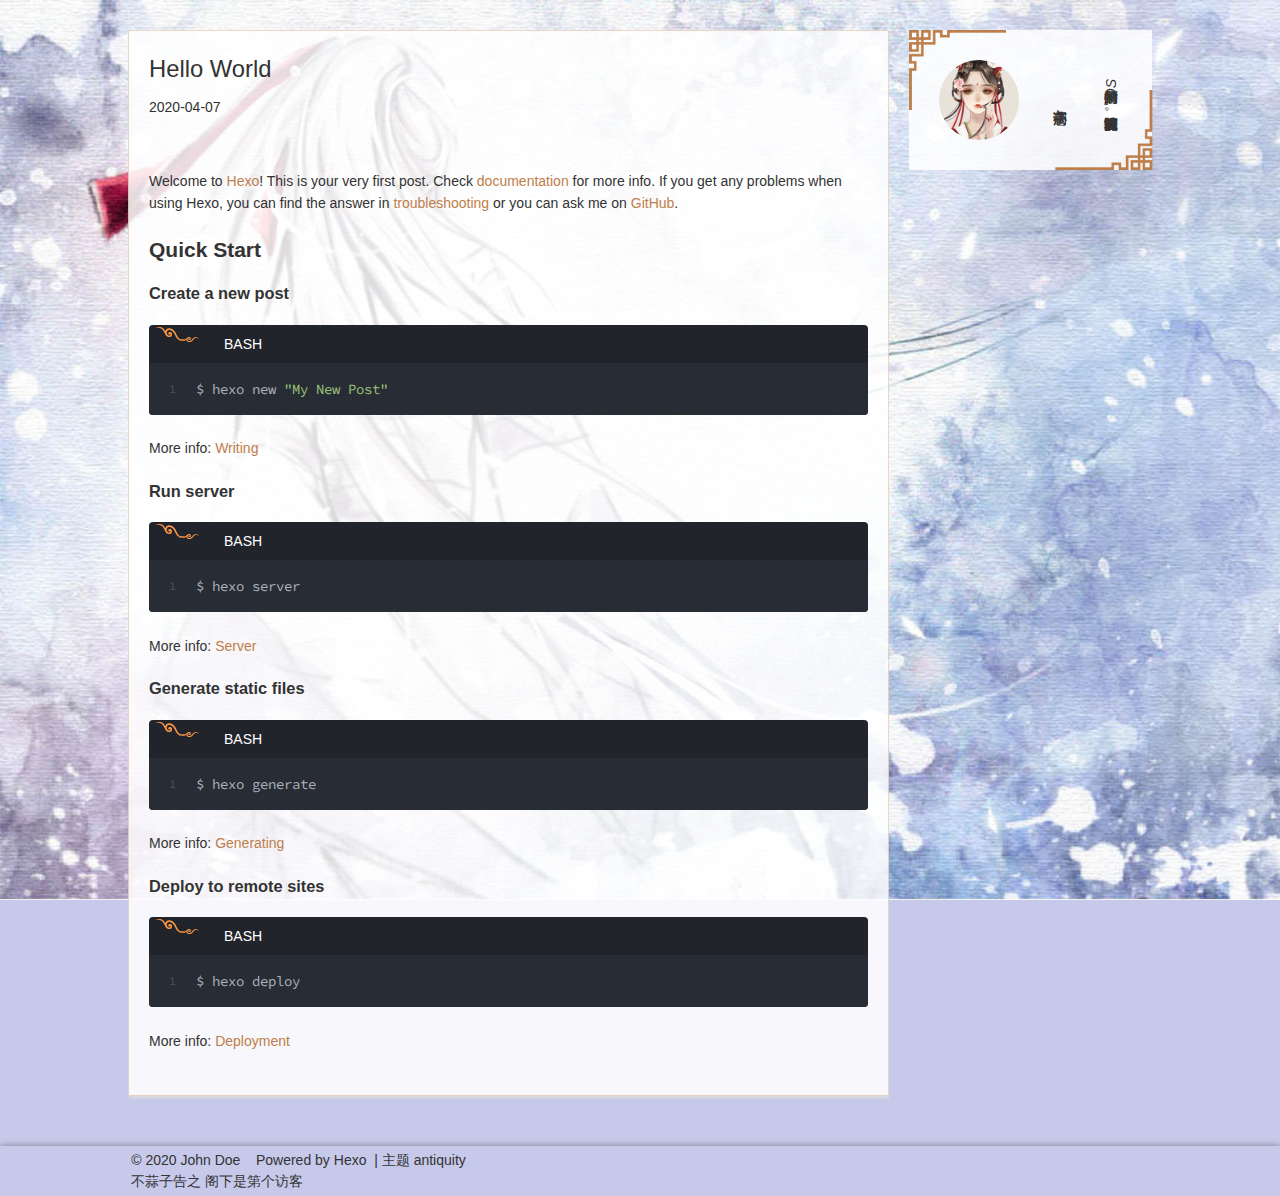
<file: index.html>
<!DOCTYPE html>
<html>

<head>
    <meta charset="utf-8">
    <title>苍茫滴小调丶</title>
    <meta name="viewport" content="width=device-width, initial-scale=1, maximum-scale=1">
    <meta property="og:type" content="website">
    <meta property="og:title" content="Hexo">
    <meta property="og:url" content="http://yoursite.com/index.html">
    <meta property="og:site_name" content="Hexo">
    <meta property="og:locale" content="en_US">
    <meta property="article:author" content="John Doe">
    <meta name="twitter:card" content="summary">
    <link rel="alternate" href="/atom.xml" title="Hexo" type="application/atom+xml">
    <link rel="icon" href="/images/default-avatar.jpg">
    <link href="//fonts.googleapis.com/css?family=Source+Code+Pro" rel="stylesheet" type="text/css">
    <link rel="stylesheet" href="/css/style.css">
    <link rel="stylesheet" href="/css/highlight.css">
    <meta name="generator" content="Hexo 4.2.0">
</head>

<body>
    <div id="fullpage" class="mobile-nav-right">
        <div id="wrapper" title="图片来自网络">
            <!-- <header id="header">
                <div id="nav-toggle" class="nav-toggle"></div>
                <div class="head-box global-width">
                    <nav class="nav-box nav-right">
                        <a class="nav-item" href="/" title>首页</a>
                        <a class="nav-item" href="/archives" title>归档</a>
                    </nav>
                </div>
            </header> -->
            <div id="middlecontent" title class="global-width sidebar-right">
                <section id="main">
                    <article id="post-hello-world" class="article global-container article-type-post" itemscope itemprop="blogPost">
                        <header class="article-header">
                            <h1 itemprop="name">
                                <a class="article-title" href="/2020/04/07/hello-world/">Hello World</a>
                            </h1>
                        </header>
                        <div class="article-meta">
                            <a href="/2020/04/07/hello-world/" class="article-date">
                                <time datetime="2020-04-07T02:46:12.735Z" itemprop="datePublished">2020-04-07</time>
                            </a>
                        </div>
                        <div class="article-inner">
                            <div class="article-content article-content-cloud" itemprop="articleBody">
                                <p>Welcome to <a href="https://hexo.io/" target="_blank" rel="noopener">Hexo</a>! This is your very first post. Check <a href="https://hexo.io/docs/" target="_blank" rel="noopener">documentation</a> for more info. If you get
                                    any problems when using Hexo, you can find the answer in <a href="https://hexo.io/docs/troubleshooting.html" target="_blank" rel="noopener">troubleshooting</a> or you can ask me on <a href="https://github.com/hexojs/hexo/issues"
                                        target="_blank" rel="noopener">GitHub</a>.</p>
                                <h2 id="Quick-Start">
                                    <a href="#Quick-Start" class="headerlink" title="Quick Start"></a>Quick Start</h2>
                                <h3 id="Create-a-new-post">
                                    <a href="#Create-a-new-post" class="headerlink" title="Create a new post"></a>Create a new post</h3>
                                <div class="highlight-box" autocomplete="off" autocorrect="off" autocapitalize="off" spellcheck="false" contenteditable="true" data-rel="BASH">
                                    <figure class="iseeu highlight /bash">
                                        <table>
                                            <tr>
                                                <td class="gutter"><pre><span class="line">1</span><br></pre></td>
                                                <td class="code"><pre><span class="line">$ hexo new <span class="string">"My New Post"</span></span><br></pre></td>
                                            </tr>
                                        </table>
                                    </figure>
                                </div>

                                <p>More info: <a href="https://hexo.io/docs/writing.html" target="_blank" rel="noopener">Writing</a></p>
                                <h3 id="Run-server">
                                    <a href="#Run-server" class="headerlink" title="Run server"></a>Run server</h3>
                                <div class="highlight-box" autocomplete="off" autocorrect="off" autocapitalize="off" spellcheck="false" contenteditable="true" data-rel="BASH">
                                    <figure class="iseeu highlight /bash">
                                        <table>
                                            <tr>
                                                <td class="gutter"><pre><span class="line">1</span><br></pre></td>
                                                <td class="code"><pre><span class="line">$ hexo server</span><br></pre></td>
                                            </tr>
                                        </table>
                                    </figure>
                                </div>

                                <p>More info: <a href="https://hexo.io/docs/server.html" target="_blank" rel="noopener">Server</a></p>
                                <h3 id="Generate-static-files">
                                    <a href="#Generate-static-files" class="headerlink" title="Generate static files"></a>Generate static files</h3>
                                <div class="highlight-box" autocomplete="off" autocorrect="off" autocapitalize="off" spellcheck="false" contenteditable="true" data-rel="BASH">
                                    <figure class="iseeu highlight /bash">
                                        <table>
                                            <tr>
                                                <td class="gutter"><pre><span class="line">1</span><br></pre></td>
                                                <td class="code"><pre><span class="line">$ hexo generate</span><br></pre></td>
                                            </tr>
                                        </table>
                                    </figure>
                                </div>

                                <p>More info: <a href="https://hexo.io/docs/generating.html" target="_blank" rel="noopener">Generating</a></p>
                                <h3 id="Deploy-to-remote-sites">
                                    <a href="#Deploy-to-remote-sites" class="headerlink" title="Deploy to remote sites"></a>Deploy to remote sites</h3>
                                <div class="highlight-box" autocomplete="off" autocorrect="off" autocapitalize="off" spellcheck="false" contenteditable="true" data-rel="BASH">
                                    <figure class="iseeu highlight /bash">
                                        <table>
                                            <tr>
                                                <td class="gutter"><pre><span class="line">1</span><br></pre></td>
                                                <td class="code"><pre><span class="line">$ hexo deploy</span><br></pre></td>
                                            </tr>
                                        </table>
                                    </figure>
                                </div>

                                <p>More info: <a href="https://hexo.io/docs/one-command-deployment.html" target="_blank" rel="noopener">Deployment</a></p>
                            </div>
                        </div>
                    </article>
                </section>
                <aside id="sidebar">
                    <div class="widget-box">
                        <div class="avatar-box">
                            <img class="avatar" src="/images/default-avatar.jpg" title="图片来自网络"></img>
                            <h3 class="avatar-name">
                                苍茫滴小调丶
                            </h3>
                            <p class="avatar-slogan">
                                特别耐撕的<i style="writing-mode: sideways-lr;">iOS</i>,资深的打酱油攻城狮。
                            </p>
                        </div>
                    </div>
                    <!-- <div class="widget-box">
                        <h3 class="widget-title">Archives</h3>
                        <div class="widget">
                            <ul class="archive-list">
                                <li class="archive-list-item"><a class="archive-list-link" href="/archives/2020/04/">April 2020</a></li>
                            </ul>
                        </div>
                    </div>
                    <div class="widget-box">
                        <h3 class="widget-title">Recent Posts</h3>
                        <div class="widget">
                            <ul>
                                <li>
                                    <a href="/2020/04/07/hello-world/">Hello World</a>
                                </li>
                            </ul>
                        </div>
                    </div> -->

                    <!-- <div class="widget-box">
                        <h3 class="widget-title">友链</h3>
                        <div class="widget">
                            <a style="display: block;" href="https://yiluyanxia.github.io/" title target='_blank'>一路眼瞎</a>
                        </div>
                    </div> -->
                </aside>
            </div>
            <footer id="footer">
                <div class="foot-box global-width">
                    &copy; 2020 John Doe &nbsp;&nbsp; Powered by <a href="http://hexo.io/" target="_blank">Hexo</a> &nbsp;|&nbsp;主题 <a href="https://github.com/yiluyanxia/hexo-theme-antiquity" target="_blank" rel="noopener">antiquity</a>
                    <br>
                    <script async src="//busuanzi.ibruce.info/busuanzi/2.3/busuanzi.pure.mini.js"></script>
                    <span id="busuanzi_container_site_pv">不蒜子告之   阁下是第<span id="busuanzi_value_site_pv"></span>个访客</span>
                </div>
            </footer>
            <script src="https://code.jquery.com/jquery-2.0.3.min.js"></script>
            <script>
                if (!window.jQuery) {
                    var script = document.createElement('script');
                    script.src = "/js/jquery-2.0.3.min.js";
                    document.body.write(script);
                }
            </script>
            <link rel="stylesheet" href="/fancybox/jquery.fancybox.css">
            <script src="/fancybox/jquery.fancybox.pack.js"></script>
            <script src="/js/script.js"></script>
        </div>
        <!-- <nav id="mobile-nav" class="mobile-nav-box">
            <div class="mobile-nav-img mobile-nav-top"></div>
            <a href="/" class="mobile-nav-link">首页</a>

            <a href="/archives" class="mobile-nav-link">归档</a>
            <div class="mobile-nav-img  mobile-nav-bottom"></div>
        </nav> -->
    </div>
</body>

</html>
</file>
<file: css/style.css>
body {
    width: 100%;
}

body:before,
body:after {
    content: "";
    display: table;
}

body:after {
    clear: both;
}

html,
body,
div,
span,
applet,
object,
iframe,
h1,
h2,
h3,
h4,
h5,
h6,
p,
blockquote,
pre,
a,
abbr,
acronym,
address,
big,
cite,
code,
del,
dfn,
em,
img,
ins,
kbd,
q,
s,
samp,
small,
strike,
strong,
sub,
sup,
tt,
var,
dl,
dt,
dd,
ol,
ul,
li,
fieldset,
form,
label,
legend,
table,
caption,
tbody,
tfoot,
thead,
tr,
th,
td,
figure {
  margin: 0;
  padding: 0;
  border: 0;
  outline: 0;
  font-weight: inherit;
  font-style: inherit;
  font-family: inherit;
  font-size: 100%;
  vertical-align: baseline;
}
* {
  outline: none;
  box-sizing: border-box;
}
menu,
ul,
ol {
  list-style: none;
  margin: 0;
  padding: 0;
}
table {
  border-collapse: separate;
  border-spacing: 0;
  vertical-align: middle;
}
caption,
th,
td {
  text-align: left;
  font-weight: normal;
  vertical-align: middle;
  padding: 0;
}

a img {
  border: none;
}
input,
button {
  margin: 0;
  padding: 0;
}
input::-moz-focus-inner,
button::-moz-focus-inner {
  border: 0;
  padding: 0;
}

body{
  line-height: 1.5;
  color: #333;
  background: #FAF3E1;
  font-size: 14px;
  font-family: Arial, Roboto, "Droid Sans", "Hiragino Sans GB", "Microsoft YaHei", "Simsun", STXihei, "sans-serif";
}

iframe {
  vertical-align: top;
}

a {
  text-decoration: none;
  color: #333;
}

a:focus,
a:hover,
a:hover {
  text-decoration: none;
  color: #de1c31
}

img {
  vertical-align: top;
}

a img {
  border: 0 none;
}

.clearfix:after {
  content: "";
  clear: both;
  height: 0;
  display: table;
  visibility: hidden;
  font-size: 0;
}

.clearfix {
  height: 1%;
}

.img-adaption {
  display: block;
  position: absolute;
  top: 0;
  right: 0;
  bottom: 0;
  left: 0;
  margin: auto;
  max-height: 100%;
  max-width: 100%;
}
html, body, #fullpage{
  height: 100%;
}
#fullpage {
  position: relative;
  /* display: none; */
}
#wrapper {
  background-image: url('../images/bg.jpg');
  background-color: #C7C9EA;
  background-repeat: no-repeat;
  background-attachment: fixed;
  background-size: cover;
  position: absolute;
  right: 0;
  width: 100%;
  transition: 0.2s ease-out;
  z-index: 1;
}
.mobile-nav-on {
  overflow: hidden;
}
.mobile-nav-on #wrapper {
  right: 280px;
}
.mobile-nav-left #wrapper {
  left: 0;
  right: initial;
}
.mobile-nav-left.mobile-nav-on #wrapper{
  left: 280px;
}
.mobile-nav-left .mobile-nav-box{
  right: initial;
  left: 0;
}
.mobile-nav-left .nav-toggle {
  left: 20px;
  right: initial;
}
.global-width {
  width: 80%;
  margin: 0 auto;
}
#header {
  position: relative;
  height: 50px;
  box-shadow: 0 1px 6px rgba(0, 0, 0, .3)
}

.head-box {
}
.nav-box {
  display: flex;
  justify-content: flex-end;
}
.nav-box.nav-left {
  justify-content: flex-start;
}
.nav-box a {
  padding: 14px 20px;
  display: block;
}
.mobile-nav-box{
  position: absolute;
  top: 0;
  right: 0;
  bottom: 0;
  width: 280px;
  background-color: #e3bd8d;
  background-image: url('../images/icons/css_texture.png');
  /* background: linear-gradient(rgba(222, 28, 49), rgba(222, 28, 49,.1)); */
  border-right: 1px solid #fff;
  display: none;
}

.mobile-nav-link {
  display: block;
  text-align: center;
  margin: 10px;
}
.mobile-nav-img {
  width: 100%;
  height: 60px;
  background-image: url('../images/icons/css_patterns.png');
  background-size: auto 50px;
  background-repeat: no-repeat;
  background-position: bottom center;
}
.mobile-nav-bottom {
  transform: scaleY(-1)
}
#middlecontent {
  display: flex;
  padding-top: 30px;
  z-index: 2;
  position: relative;
  justify-content: space-between;
}
#main {
  width: 75%;
  overflow: hidden;
  margin-right: 20px;
}
#sidebar {
  width: 24%;
  min-width: 220px;
}
#middlecontent.sidebar-left #main{
  order: 1;
  margin-right: 0;
  margin-left: 20px;
}
#middlecontent.sidebar-false #main{
  width: 100%;
  margin-right: 0;
}
#middlecontent.sidebar-false #sidebar{
  display: none;
}
.widget-box {
  margin-bottom: 50px;
  position: relative;
  padding: 30px;
  background: rgba(255, 255, 255, .85)  
}
.widget-box::before, .widget-box::after {
  content: "";
  display: block;
  width: 40%;
  height: 80px;
  background: url('../images/icons/css_window_frame.png');
  background-size: cover;
  position: absolute;
  z-index: 1;
}
.widget-box::before{
  left: 0;
  top: 0;
}
.widget-box::after{
  transform:rotate(180deg);
  right: 0;
  bottom: 0;
}
.widget-title {
  font-size: 16px;
  color: #be7e4a;
  /* color: rgb(21, 139, 184) */
}
.widget {
  z-index: 2;
  position: relative;
}
.avatar-box {
  display: flex;
  justify-content: space-between;
  align-items: center;
}
.avatar {
  width: 80px;
  height: 80px;
  border-radius: 100%;
}
.avatar-name {
  writing-mode: vertical-lr
}
.avatar-slogan {
  writing-mode: vertical-lr;
  max-height: 200px;
}
.global-container {
  box-shadow: 1px 2px 3px #ddd;
  border: 1px solid rgba(190, 126, 74, .3);
  padding: 20px;
  background: rgba(255, 255, 255, .85)
}
.article {
  margin-bottom: 50px;
}
.article-title {
  font-size: 1.7em;
}
.article-meta {
  display: flex;
  padding: 10px 0;
}
.article-date {
  margin-right: 10px;
}
.article-category {
  
}
.article-category .article-category-link {
  margin-right: 10px;
}
.article-tag-list {
  display: flex;
}
.article-tag-list-item {
  padding: 0 14px;
  background: url('../images/icons/css_tag.png');
  background-size: auto 14px;
  background-repeat: no-repeat;
  background-position: left center;
}
.article-inner {
  padding-top: 20px;
}
.article-content h1, .article-content h2, .article-content h3, .article-content h4,.article-content h5,.article-content h6{
  line-height: 1.1em;
  margin: 1.1em 0;
}
.article-content h1{
  font-size: 1.7em;
  line-height: 1.5;
}
.article-content h2{
  font-size: 1.5em;
}
.article-content h3{
  font-size: 1.17em;
}
.article-content h4{
  font-size: 1em;
}
.article-content h5{
  font-size: 0.83em;
}
.article-content p {
  line-height: 1.6em;
  margin: 1.6em 0;
}
.article-content a {
  color: #be7e4a;
}
.article-content ol{
  list-style: decimal outside;
  padding-left: 2em;
}

.article-content img {
  max-width: 100%;
  display: block;
  margin: auto;
}
.article-gallery-img  {
  display: none;
  max-width: 100%;
}
.article-gallery-img img {
  display: block;
  max-width: 100%;
  margin: 0 auto;
}
.article-content .pullquote {
  text-align: left;
  width: 45%;
  margin: 0;
}
.article-content .pullquote.left {
  margin-left: 0.5em;
  margin-right: 1em;
  float: left
}
.article-content .pullquote.right {
  margin-right: 0.5em;
  margin-left: 1em;
  float: right
}
.article-content hr,
.widget hr {
  border: 1px dashed #ddd;
}
.article-content strong,
.widget strong {
  font-weight: bold;
}
.article-content em,
.widget em,
.article-content cite,
.widget cite {
  font-style: italic;
}
.article-content sup,
.widget sup,
.article-content sub,
.widget sub {
  font-size: 0.75em;
  line-height: 0;
  position: relative;
  vertical-align: baseline;
}
.article-content sup,
.widget sup {
  top: -0.5em;
}
.article-content sub,
.widget sub {
  bottom: -0.2em;
}
.article-content small,
.widget small {
  font-size: 0.85em;
}
.article-content acronym,
.widget acronym,
.article-content abbr,
.widget abbr {
  border-bottom: 1px dotted;
}
.article-content ul,
.article-content ol,
.article-content dl{
  line-height: 1.6em;
  padding-left: 2em;
}
.article-content ul ul,
.article-content ol ul,
.article-content ul ol,
.article-content ol ol{
  margin-top: 0;
  margin-bottom: 0;
}
.article-content ul{
  list-style: disc;
  padding-left: 2em;
}
.article-content dt {
  font-weight: bold;
}
.article-content:before,
.article-content:after {
  content: "";
  display: table;
}
.article-content:after {
  clear: both;
}
.article-content p,
.article-content table {
  line-height: 1.6em;
  margin: 1.6em 0;
}
.article-content h1,
.article-content h2,
.article-content h3,
.article-content h4,
.article-content h5,
.article-content h6 {
  font-weight: bold;
}
.article-content h1,
.article-content h2,
.article-content h3,
.article-content h4,
.article-content h5,
.article-content h6 {
  line-height: 1.1em;
  margin: 1.1em 0;
}

.article-content ul,
.article-content ol,
.article-content dl {
  margin-top: 1.6em;
  margin-bottom: 1.6em;
}
.article-content img,
.article-content video {
  max-width: 100%;
  height: auto;
  display: block;
  margin: auto;
}
.article-content iframe {
  border: none;
}
.article-content table {
  width: 100%;
  border-collapse: collapse;
  border-spacing: 0;
}
.article-content th {
  font-weight: bold;
  border-bottom: 3px solid #ddd;
  padding-bottom: 0.5em;
}
.article-content td {
  border-bottom: 1px solid #ddd;
  padding: 10px 0;
}
.article-content blockquote {
  font-size: 1.4em;
  margin: 1.6em 20px;
  text-align: center;
}
.article-content blockquote footer {
  font-size: 14px;
  margin: 1.6em 0;
  font-family: "Helvetica Neue", Helvetica, Arial, sans-serif;
}
.article-content blockquote footer cite:before {
  content: "—";
  padding: 0 0.5em;
}
.article-content .caption {
  color: #999;
  display: block;
  font-size: 0.9em;
  margin-top: 0.5em;
  position: relative;
  text-align: center;
}
.article-content .video-container {
  position: relative;
  padding-top: 56.25%;
  height: 0;
  overflow: hidden;
}
.article-content .video-container iframe,
.article-content .video-container object,
.article-content .video-container embed {
  position: absolute;
  top: 0;
  left: 0;
  width: 100%;
  height: 100%;
  margin-top: 0;
}
.article-gallery-img:first-child {
  display: block
}
.article-share-link{
  color: #be7e4a;
}
.article-footer{
  text-align: center;
  background-image: url('../images/icons/css_pattern_bottom.png');
  background-repeat: no-repeat;
  padding-bottom: 20px;
  background-position: center bottom;
  background-size: 70px auto;
}
#article-nav {
  display: flex;
  justify-content: space-between;
  padding: 20px 0;
}
#article-nav .article-nav-block {
  /* width: 49%; */
}
#article-nav .article-nav-block+.article-nav-block {
 padding-left: 30px;
}
#article-nav .article-nav-block+.article-nav-block .article-nav-older{
  flex-direction: column;
}
.article-nav-link-wrap{
  display: flex;
}
.article-nav-caption {
  display: inline-block;
  width: 46px;
  height: 19px;
  background-image: url('../images/icons/css_cloud.png')
}
#article-nav-older .article-nav-caption{
  transform: scaleX(-1)
}
.archives-wrap {
  margin-bottom: 50px;
}

.archive-article {
  margin-bottom: 50px;
}
.archive-article-title {
  font-size: 16px;
}
.archive-year-wrap {
  margin-bottom: 50px;
}
.archive-year {
  display: block;
  background-image: url('../images/icons/css_pattern_bottom.png');
  background-repeat: no-repeat;
  background-position: left bottom;
  background-size: 70px auto;
  padding-bottom: 20px;
  width: 70px;
  text-align: center
}
#page-nav{
  box-shadow: 1px 2px 3px #ddd;
  border: 1px solid rgba(190, 126, 74, .3);
  padding: 20px;
  background: rgba(255, 255, 255, .85);
  margin-bottom: 50px;
  text-align: center;
  display: flex;
  justify-content: center;
}
#page-nav *{
  margin: 0 10px;
}
#page-nav::before{
  content: "";
  display: block;
  width: 46px;
  height: 19px;
  background: url('../images/icons/css_cloud.png')
}
#page-nav::after{
  content: "";
  display: block;
  width: 46px;
  height: 19px;
  background: url('../images/icons/css_cloud.png');
  transform: scaleX(-1);
}
#page-nav .current{
  color: #de1c31;
}
#footer {
  box-shadow: 0 -1px 6px rgba(0, 0, 0, .3);
  padding: 4px;
}
@media screen and (max-width: 1200px){
  .global-width {
    width: 100%;
  }
  #middlecontent {
    padding-left: 12px;
    padding-right: 12px;
  }
  #footer {
    padding-left: 12px;
    padding-right: 12px;
  }
}
@media screen and (max-width: 768px){
  #wrapper{
    background: #EFF0F5;
    /* background: #C7C9EA; */
    
  }
  #middlecontent {
    display: block;
  }
  #main, #sidebar{
    width: 100%;
  }
  #sidebar {
    padding-left: 0;
  }
  .widget-box::before,
  .widget-box::after {
    width: 23%;
  }
  .page-number{
    display: none;
  }
  .head-box {
    display: none;
  }
  .nav-toggle {
    width: 34px;
    height: 38px;
    position: absolute;
    top: 6px;
    right: 20px;
    box-shadow: 0 0 34px #fff;
    border: 1px solid rgba(190, 126, 74, .85);
    background: #fff;
    border-radius: 3px;
    cursor: pointer;
    /* border: 1px solid #e3bd8d;
    background-image: -webkit-linear-gradient(#F6E4CE, #EBC18F);
    box-shadow: inset 0px 0px 2px #fff, 0 0 34px #fff; */
  }
  .nav-toggle::before,
  .nav-toggle::after{
    content: "";
    display: block;
    width: 28px;
    height: 2px;
    background-color: rgba(190, 126, 74, .85);
    border-radius: 2px;
    position: absolute;
    right: 2px;
  }
  .nav-toggle::before{
    top: 8px;
    box-shadow: 0 9px rgba(190, 126, 74, .85);
  }
  .nav-toggle::after{
    top: 25px;
  }
  .mobile-nav-box {
    display: block;
  }
  #article-nav {
    flex-direction: column;
  }
}
</file>
<file: css/highlight.css>
.article-content .highlight-box {
  position: relative;
  overflow: hidden;
  border-radius: 4px;
  margin: 1.6em 0;
  padding-top: 38px;
  background: #21252B;
}
.article-content .highlight::-webkit-scrollbar {
  height: 10px;
  background-color: #282C34;
}
.article-content .highlight::-webkit-scrollbar-track {
  border-radius: 10px;
  background-color: #282C34;
}

.article-content .highlight::-webkit-scrollbar-thumb {
  border-radius: 10px;
  background-color: #3E4451;
}
.article-content-cloud .highlight-box::before,
.article-content-mac .highlight-box::before {
  content: attr(data-rel);
  height: 38px;
  line-height: 38px;
  color: #fff;
  font-size: 14px;
  position: absolute;
  top: 0;
  left: 0;
  padding: 0px 75px;
}
.article-content-mac .highlight-box::before {
  padding: 0px 90px;
}
.article-content-cloud .highlight-box::after{
  content: "";
  position: absolute;
  top: 0;
  left: 4px;
  width: 46px;
  height: 19px;
  background-image: url('../images/icons/css_cloud.png')
}
.article-content-mac .highlight-box::after{
  content: " ";
  position: absolute;
  -webkit-border-radius: 50%;
  border-radius: 50%;
  background: #FF5454;
  width: 12px;
  height: 12px;
  top: 0;
  left: 20px;
  margin-top: 13px;
  -webkit-box-shadow: 20px 0px #FFBF00, 40px 0px #00D22E;
  box-shadow: 20px 0px #FFBF00, 40px 0px #00D22E;
  z-index: 3;
}
.article-content-doorframe .highlight-box {
  background-color: #282C34;
  border-radius: 0;
  border: 1px solid #be7e4a;
  box-shadow: 3px 0 #282C34, -3px 0 #282C34, 0px -3px #282C34, 0px 3px #282C34;
}
.article-content-doorframe .highlight-box::before,
.article-content-doorframe .highlight-box::after,
.article-content-doorframe .highlight-box .highlight::before,
.article-content-doorframe .highlight-box .highlight::after {
  content: "";
  display: block;
  position: absolute;
  background-image: url('../images/icons/css_doorframe.png');
  background-size: auto 44px;
  width: 44px;
  height: 44px;
  background-repeat: no-repeat;
}
.article-content-doorframe .highlight-box::before {
  top: 0;
  left: 0;
  transform:rotate(90deg);
}
.article-content-doorframe .highlight-box::after {
  top: 0;
  right: 0;
  transform:rotate(180deg);
}

.article-content-doorframe .highlight-box .highlight::before {
  bottom: 0;
  left: 0;
}
.article-content-doorframe .highlight-box .highlight::after {
  bottom: 0;
  right: 0;
  transform:rotate(-90deg);
}
.article-content-doorframe .highlight-box .highlight {
  padding-bottom: 53px !important;
}
.article-content .highlight {
  padding: 15px 20px;
}
.article-content pre,
.article-content .highlight {
  background: #282C34;
  overflow: auto;
  color: #ABB2BF;
  line-height: 22px;
}

.article-content .highlight .gutter pre,
.article-content .gist .gist-file .gist-data .line-numbers {
  color: #4B5363;
  font-size: 0.85em;
}
.article-content img {
  max-width: 100%;
}
.article-content pre,
.article-content code {
  font-family: "Source Code Pro", Consolas, Monaco, Menlo, Consolas, monospace;
}
.article-content code {
  background: #eee;
  text-shadow: 0 1px #fff;
  padding: 0 0.3em;
}
.article-content pre code {
  background: none;
  text-shadow: none;
  padding: 0;
}
.article-content .highlight pre {
  border: none;
  margin: 0;
  padding: 0;
}
.article-content .highlight table {
  margin: 0;
  width: auto;
}
.article-content .highlight td {
  border: none;
  padding: 0;
}
.article-content .highlight figcaption {
  font-size: 0.85em;
  color: #999;
  line-height: 1em;
  margin-bottom: 1em;
}
.article-content .highlight figcaption:before,
.article-content .highlight figcaption:after {
  content: "";
  display: table;
}
.article-content .highlight figcaption:after {
  clear: both;
}
.article-content .highlight figcaption a {
  float: right;
}
.article-content .highlight .gutter pre {
  text-align: right;
  padding-right: 20px;
}
.article-content .highlight .line {
  height: 22.400000000000002px;
}
.article-content .highlight .line.marked {
  background: #515151;
}
.article-content .gist {
  margin: 0;
  border-style: solid;
  border-color: #ddd;
  border-width: 1px 0;
  background: #2d2d2d;
  padding: 15px 20px 15px 0;
}
.article-content .gist .gist-file {
  border: none;
  font-family: "Source Code Pro", Consolas, Monaco, Menlo, Consolas, monospace;
  margin: 0;
}
.article-content .gist .gist-file .gist-data {
  background: none;
  border: none;
}
.article-content .gist .gist-file .gist-data .line-numbers {
  background: none;
  border: none;
  padding: 0 20px 0 0;
}
.article-content .gist .gist-file .gist-data .line-data {
  padding: 0 !important;
}
.article-content .gist .gist-file .highlight {
  margin: 0;
  padding: 0;
  border: none;
}
.article-content .gist .gist-file .gist-meta {
  background: #2d2d2d;
  color: #999;
  font: 0.85em -apple-system, BlinkMacSystemFont, "Segoe UI", "Roboto", "Oxygen", "Ubuntu", "Cantarell", "Fira Sans", "Droid Sans", "Helvetica Neue", sans-serif;
  text-shadow: 0 0;
  padding: 0;
  margin-top: 1em;
  margin-left: 20px;
}
.article-content .gist .gist-file .gist-meta a {
  color: #61AFEF;
  font-weight: normal;
}
.article-content .gist .gist-file .gist-meta a:hover {
  text-decoration: underline;
}
pre .comment,
pre .title {
  color:#3E4451;
}
pre .variable,
pre .attribute,
pre .regexp,
pre .ruby .constant,
pre .xml .tag .title,
pre .xml .pi,
pre .xml .doctype,
pre .html .doctype,
pre .css .id,
pre .css .class,
pre .css .pseudo,
pre .tag .name {
  color: #E06C75;
}
pre .number,
pre .preprocessor,
pre .built_in,
pre .literal,
pre .params,
pre .constant {
  color: #D19A66;
}
pre .class,
pre .ruby .class .title,
pre .css .rules .attribute {
  color: #9c9;
}
pre .string,
pre .value,
pre .inheritance,
pre .header,
pre .ruby .symbol,
pre .xml .cdata {
  color: #98C379;
}
pre .css .hexcolor {
  color: #61AFEF;
}
pre .attr {
  color: #D19A66;
}
pre .function,
pre .function .params{
  color: #ABB2BF;
}

pre .python .decorator,
pre .python .title,
pre .ruby .function .title,
pre .ruby .title .keyword,
pre .perl .sub,
pre .javascript .title,
pre .coffeescript .title,
pre .function .title {
  color: #56B6C2;
}
pre .keyword,
pre .javascript .function {
  color: #C678DD;
}
</file>
